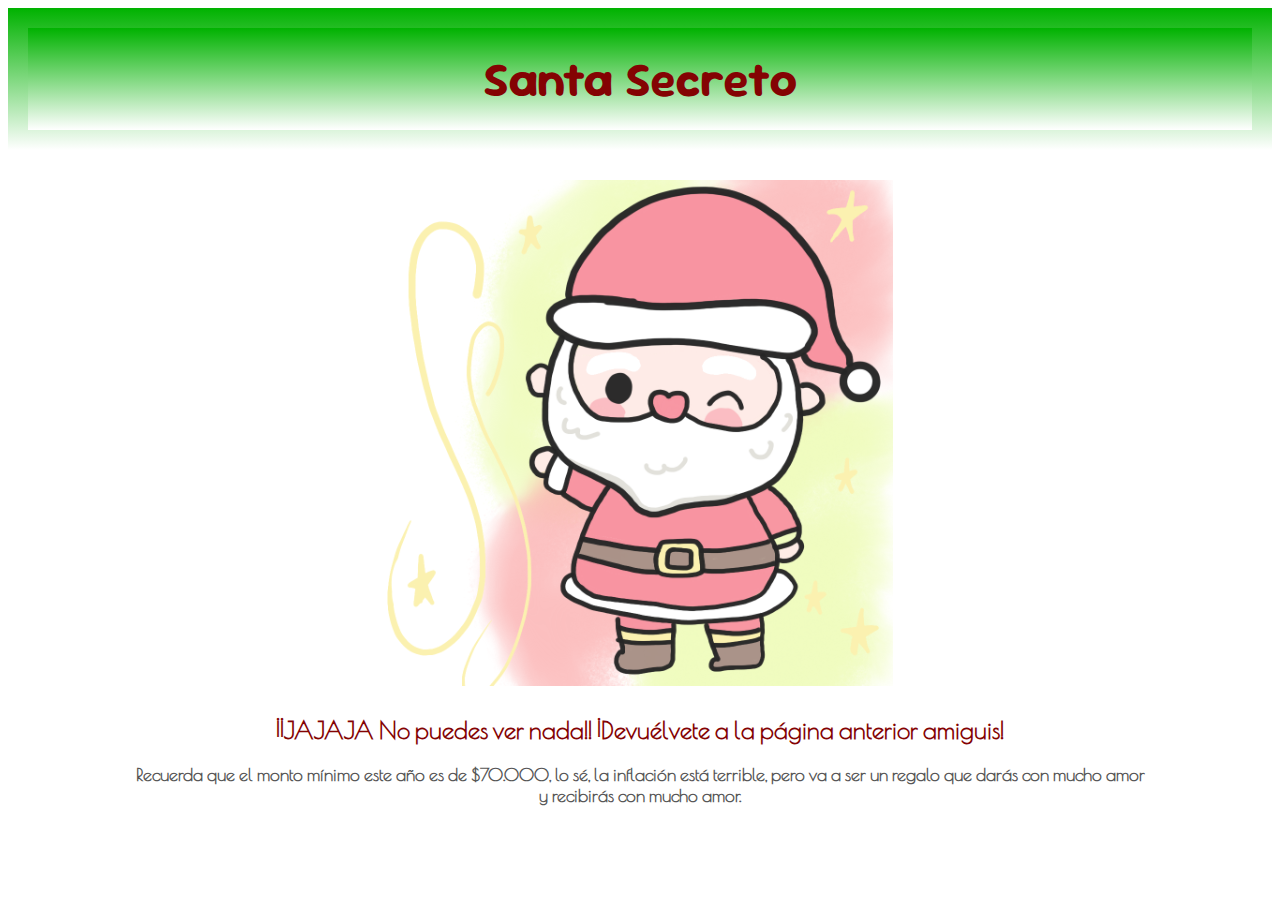
<file: index.html>
<!DOCTYPE html>
<html lang="es">
<head>
  <meta charset="UTF-8">
  <meta name="viewport" content="width=device-width, initial-scale=1.0">
  <title>Ana&GT4R5</title>
  <link rel="preconnect" href="https://fonts.googleapis.com">
  <link rel="preconnect" href="https://fonts.gstatic.com" crossorigin>
  <link href="https://fonts.googleapis.com/css2?family=Chilanka&family=DynaPuff:wght@400..700&family=Poiret+One&family=Sour+Gummy:ital,wght@0,100..900;1,100..900&display=swap" rel="stylesheet">
  <link rel="stylesheet" href="styles.css">
</head>
<body>
  <!-- Encabezado con fondo verde degradé -->
  <header>
    <h1>Santa Secreto</h1>
  </header>
  
  <!-- Fila con imagen de SS.png y botón -->
  <section class="contenido">
    <!-- Imagen centrada de SS.png -->
    <img id="imagen" src="./img/SS.png" alt="Imagen Santa Secreto" class="imagen-ss">

    <!-- Broma -->
    <p id="broma">
        ¡¡JAJAJA No puedes ver nada!! ¡Devuélvete a la página anterior amiguis!
    </p>
    <!-- Párrafo con instrucciones -->
    <p id="instrucciones">
      Recuerda que el monto mínimo este año es de $70.000, lo sé, la inflación está terrible, pero va a ser un regalo que darás con mucho amor y recibirás con mucho amor. 
    </p>

    

  <!-- Carga la librería de Google API -->
  <script src="https://apis.google.com/js/api.js"></script>
  <script src="https://apis.google.com/js/platform.js"></script>

  <!-- Tu script de JavaScript -->
  <script src="script.js"></script>

  <!-- Llamar la función para inicializar Google API cuando la página cargue -->
  <script>
    window.onload = initGoogleAPI;
  </script>
</body>
</html>
</file>
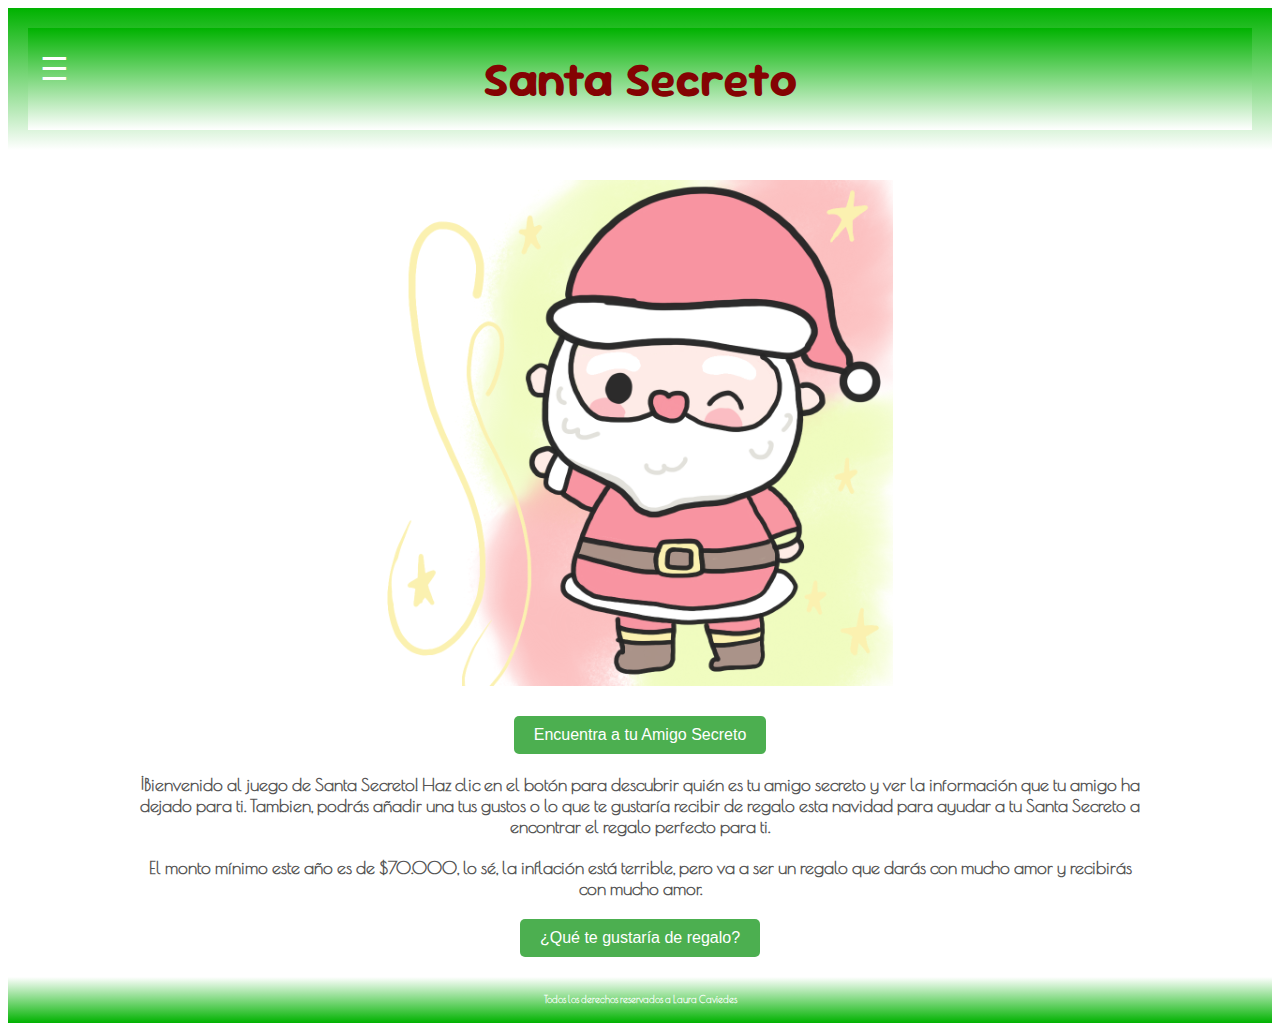
<file: pages/AlbaLu-TH6Y4.html>
<!DOCTYPE html>
<html lang="es">
<head>
  <meta charset="UTF-8">
  <meta name="viewport" content="width=device-width, initial-scale=1.0">
  <title>AlbaLu-TH6Y4</title>
  <link rel="preconnect" href="https://fonts.googleapis.com">
  <link rel="preconnect" href="https://fonts.gstatic.com" crossorigin>
  <link href="https://fonts.googleapis.com/css2?family=Chilanka&family=DynaPuff:wght@400..700&family=Poiret+One&family=Sour+Gummy:ital,wght@0,100..900;1,100..900&display=swap" rel="stylesheet">
  <link rel="stylesheet" href="../styles.css">
</head>
<body>
  <!-- Encabezado con fondo verde degradé -->
  <header>
    <!-- Botón de menú en la izquierda -->
    <button id="menuBtn" class="menu-btn" onclick="toggleMenu()">☰</button>
    <!-- Título -->
    <h1>Santa Secreto</h1>
  </header>
  <div id="menu" class="menu">
    <ul>
      <li><a href="AlbaLu-TH6Y4.html" onclick="redirigir('AlbaLu')">AlbaLu</a></li>
      <li><a href="../index.html" onclick="redirigir('Carmenza')">Carmenza</a></li>
      <li><a href="../index.html" onclick="redirigir('Elizabet')">Elizabet</a></li>
      <li><a href="../index.html" onclick="redirigir('GloGlo')">GloGlo</a></li>
      <li><a href="../index.html" onclick="redirigir('Hugo')">Hugo</a></li>
      <li><a href="../index.html" onclick="redirigir('Javier')">Javier</a></li>
      <li><a href="../index.html" onclick="redirigir('JuanDi')">JuanDi</a></li>
      <li><a href="../index.html" onclick="redirigir('Laura')">Laura</a></li>
      <li><a href="../index.html" onclick="redirigir('Oscar')">Oscar</a></li>
      <li><a href="../index.html" onclick="redirigir('Paula')">Paula</a></li>
    </ul>
  </div>
  <!-- Fila con imagen de SS.png y botón -->
  <section class="contenido">
    <!-- Contenedor de la imagen y la información -->
    <div class="informacion-container">
      <!-- Imagen centrada de SS.png -->
      <img id="imagen" src="../img/SS.png" alt="Imagen Santa Secreto" class="imagen-ss">

      <!-- Contenedor de la información -->
      <div id="informacionAmigo" class="informacion">
        <p id="nombreAmigo"></p>
        <p id="descripcionAmigo"></p>
      </div>
    </div>
  
    <!-- Botón de mostrar información -->
    <button id="mostrarInformacionBtn" onclick="mostrarInformacion()">Encuentra a tu Amigo Secreto</button>
  
    <!-- Párrafo con instrucciones -->
    <p id="instrucciones">
      ¡Bienvenido al juego de Santa Secreto! Haz clic en el botón para descubrir quién es tu amigo secreto y ver la información que tu amigo ha dejado para ti. Tambien, podrás añadir una tus gustos o lo que te gustaría recibir de regalo esta navidad para ayudar a tu Santa Secreto a encontrar el regalo perfecto para ti.  
    </p>
    <p id="instrucciones">
      El monto mínimo este año es de $70.000, lo sé, la inflación está terrible, pero va a ser un regalo que darás con mucho amor y recibirás con mucho amor.
    </p>
    <!-- Botón de mostrar descripción -->
    <button id="descripcionBtn" onclick="mostrarFormulario()">¿Qué te gustaría de regalo?</button>
  
    <!-- Formulario para la descripción -->
    <div id="formulario" class="formulario">
      <textarea id="descripcion" placeholder="Ayúdale a tu amigo secreto dándole pistas para que sepa qué regalarte."></textarea>
      <button id="enviarBtn">Enviar</button>
    </div>
  </section>
  
  <footer class="footer">
    <p class="footer__texto">
        Todos los derechos reservados a Laura Caviedes
    </p>
  </footer>

  <!-- Tu script de JavaScript -->
  <script src="../script.js"></script>

</body>
</html>
</file>
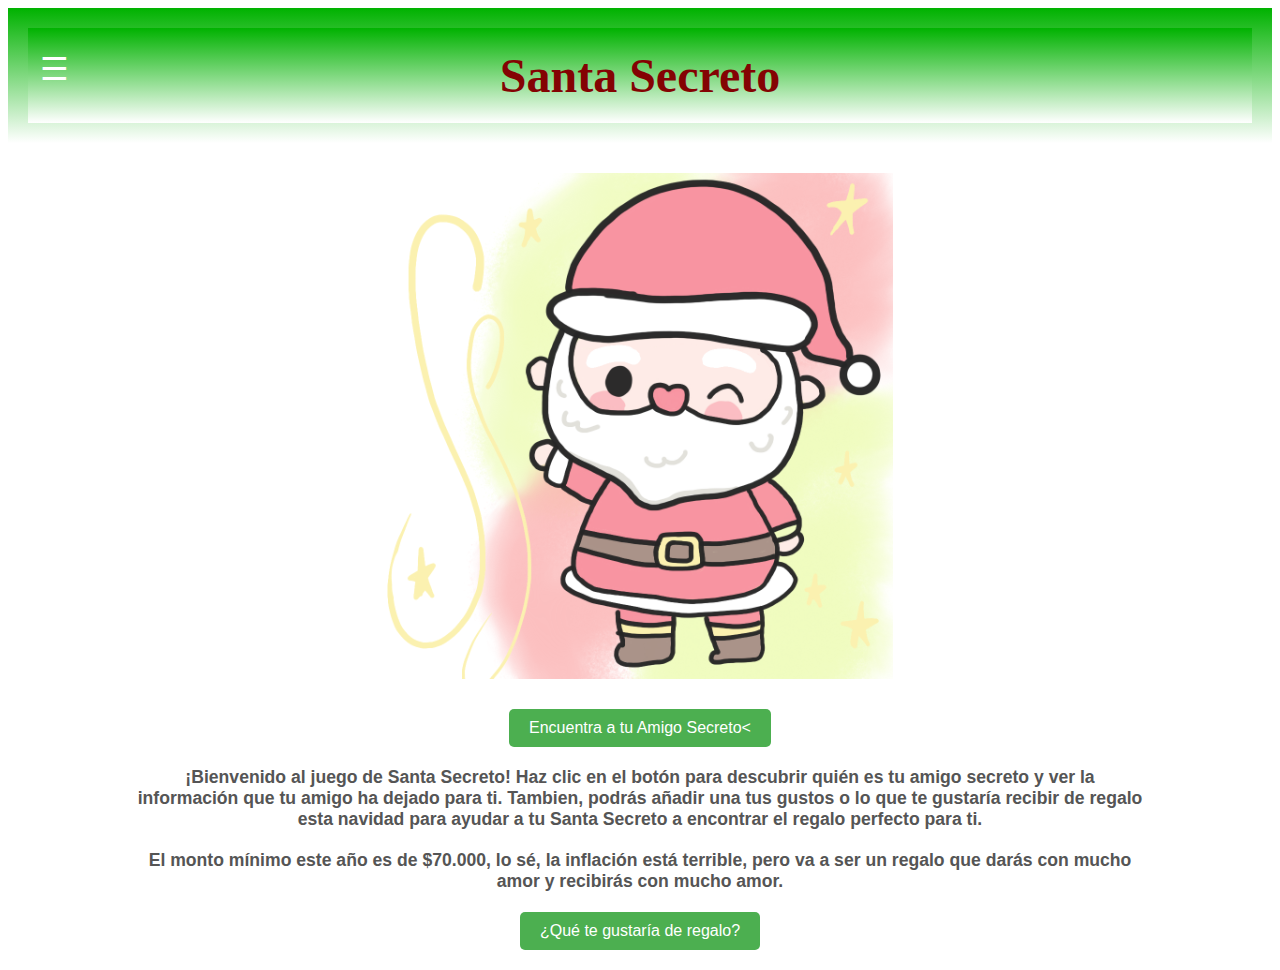
<file: pages/Carmenza&GT4R5.html>
<!DOCTYPE html>
<html lang="es">
<head>
  <meta charset="UTF-8">
  <meta name="viewport" content="width=device-width, initial-scale=1.0">
  <title>Carmenza-GT4R5</title>
  <link rel="stylesheet" href="../styles.css">
</head>
<body>
  <!-- Encabezado con fondo verde degradé -->
  <header>
    <!-- Botón de menú en la izquierda -->
    <button id="menuBtn" class="menu-btn" onclick="toggleMenu()">☰</button>
    <!-- Título -->
    <h1>Santa Secreto</h1>
  </header>
  <div id="menu" class="menu">
    <ul>
      <li><a href="../index.html" onclick="redirigir('AlbaLu')">AlbaLu</a></li>
      <li><a href="Carmenza-GT4R5.html" onclick="redirigir('Carmenza')">Carmenza</a></li>
      <li><a href="../index.html" onclick="redirigir('Elizabet')">Elizabet</a></li>
      <li><a href="../index.html" onclick="redirigir('GloGlo')">GloGlo</a></li>
      <li><a href="../index.html" onclick="redirigir('Hugo')">Hugo</a></li>
      <li><a href="../index.html" onclick="redirigir('Javier')">Javier</a></li>
      <li><a href="../index.html" onclick="redirigir('JuanDi')">JuanDi</a></li>
      <li><a href="../index.html" onclick="redirigir('Laura')">Laura</a></li>
      <li><a href="../index.html" onclick="redirigir('Oscar')">Oscar</a></li>
      <li><a href="../index.html" onclick="redirigir('Paula')">Paula</a></li>
    </ul>
  </div>
  <!-- Fila con imagen de SS.png y botón -->
  <section class="contenido">
    <!-- Contenedor de la imagen y la información -->
    <div class="informacion-container">
      <!-- Imagen centrada de SS.png -->
      <img id="imagen" src="../img/SS.png" alt="Imagen Santa Secreto" class="imagen-ss">

      <!-- Contenedor de la información -->
      <div id="informacionAmigo" class="informacion">
        <p id="nombreAmigo"></p>
        <p id="descripcionAmigo"></p>
      </div>
    </div>
  
    <!-- Botón de mostrar información -->
    <button id="mostrarInformacionBtn" onclick="mostrarInformacion()">Encuentra a tu Amigo Secreto<</button>
  
    <!-- Párrafo con instrucciones -->
    <p id="instrucciones">
      ¡Bienvenido al juego de Santa Secreto! Haz clic en el botón para descubrir quién es tu amigo secreto y ver la información que tu amigo ha dejado para ti. Tambien, podrás añadir una tus gustos o lo que te gustaría recibir de regalo esta navidad para ayudar a tu Santa Secreto a encontrar el regalo perfecto para ti.  
    </p>
    <p id="instrucciones">
      El monto mínimo este año es de $70.000, lo sé, la inflación está terrible, pero va a ser un regalo que darás con mucho amor y recibirás con mucho amor.
    </p>
    <!-- Botón de mostrar descripción -->
    <button id="descripcionBtn" onclick="mostrarFormulario()">¿Qué te gustaría de regalo?</button>
  
    <!-- Formulario para la descripción -->
    <div id="formulario" class="formulario">
      <textarea id="descripcion" placeholder="Ayúdale a tu amigo secreto dándole pistas para que sepa qué regalarte."></textarea>
      <button id="enviarBtn">Enviar</button>
    </div>
  </section>
  

  <!-- Tu script de JavaScript -->
  <script src="../script.js"></script>

</body>
</html>
</file>
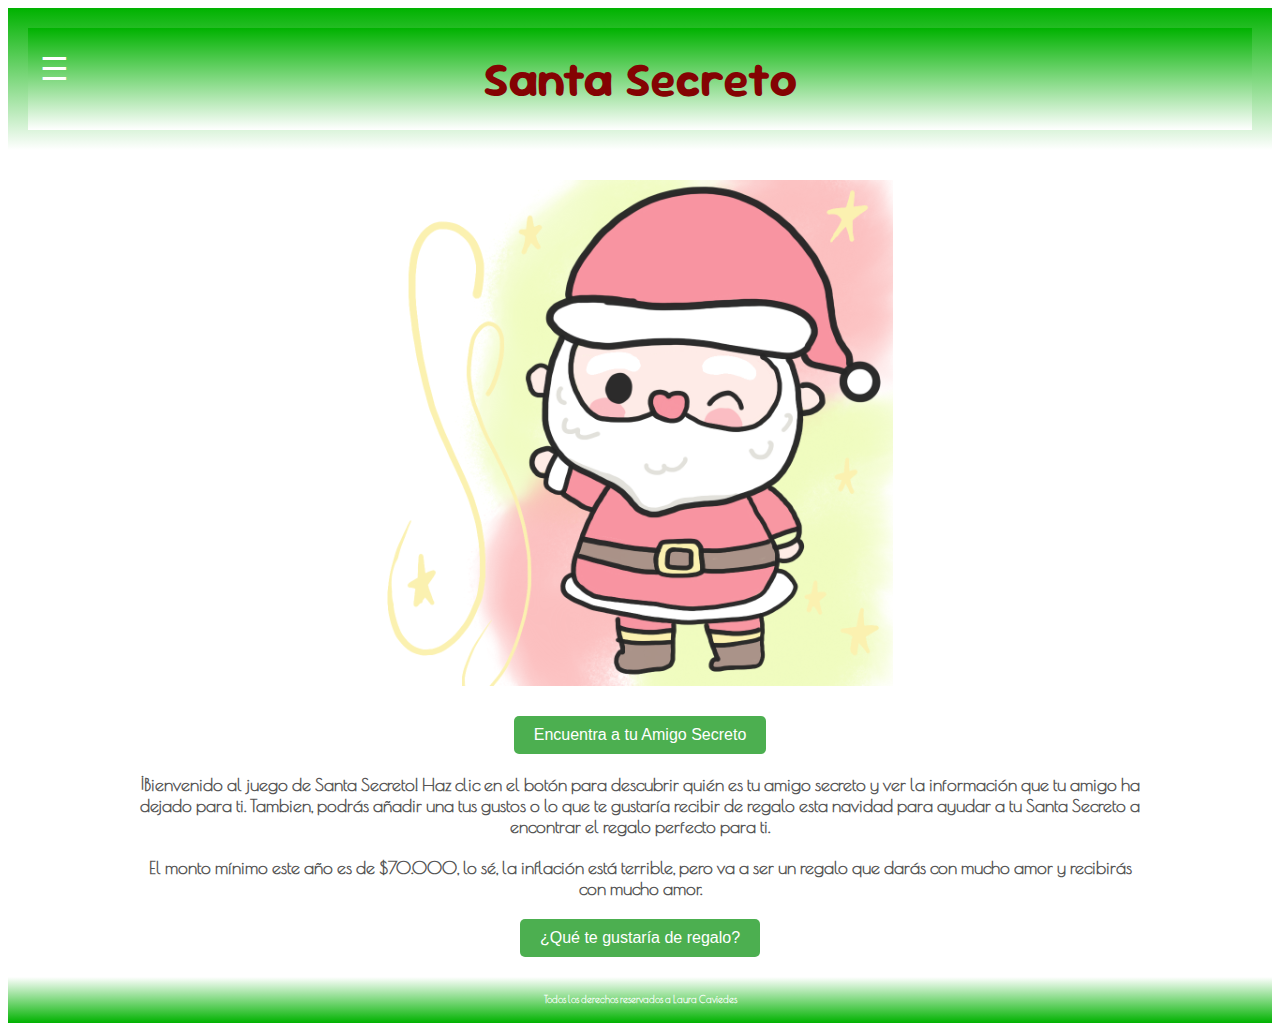
<file: pages/Carmenza-GT4R5.html>
<!DOCTYPE html>
<html lang="es">
<head>
  <meta charset="UTF-8">
  <meta name="viewport" content="width=device-width, initial-scale=1.0">
  <title>Carmenza-GT4R5</title>
  <link rel="preconnect" href="https://fonts.googleapis.com">
  <link rel="preconnect" href="https://fonts.gstatic.com" crossorigin>
  <link href="https://fonts.googleapis.com/css2?family=Chilanka&family=DynaPuff:wght@400..700&family=Poiret+One&family=Sour+Gummy:ital,wght@0,100..900;1,100..900&display=swap" rel="stylesheet">
  <link rel="stylesheet" href="../styles.css">
</head>
<body>
  <!-- Encabezado con fondo verde degradé -->
  <header>
    <!-- Botón de menú en la izquierda -->
    <button id="menuBtn" class="menu-btn" onclick="toggleMenu()">☰</button>
    <!-- Título -->
    <h1>Santa Secreto</h1>
  </header>
  <div id="menu" class="menu">
    <ul>
      <li><a href="../index.html" onclick="redirigir('AlbaLu')">AlbaLu</a></li>
      <li><a href="Carmenza-GT4R5.html" onclick="redirigir('Carmenza')">Carmenza</a></li>
      <li><a href="../index.html" onclick="redirigir('Elizabet')">Elizabet</a></li>
      <li><a href="../index.html" onclick="redirigir('GloGlo')">GloGlo</a></li>
      <li><a href="../index.html" onclick="redirigir('Hugo')">Hugo</a></li>
      <li><a href="../index.html" onclick="redirigir('Javier')">Javier</a></li>
      <li><a href="../index.html" onclick="redirigir('JuanDi')">JuanDi</a></li>
      <li><a href="../index.html" onclick="redirigir('Laura')">Laura</a></li>
      <li><a href="../index.html" onclick="redirigir('Oscar')">Oscar</a></li>
      <li><a href="../index.html" onclick="redirigir('Paula')">Paula</a></li>
    </ul>
  </div>
  <!-- Fila con imagen de SS.png y botón -->
  <section class="contenido">
    <!-- Contenedor de la imagen y la información -->
    <div class="informacion-container">
      <!-- Imagen centrada de SS.png -->
      <img id="imagen" src="../img/SS.png" alt="Imagen Santa Secreto" class="imagen-ss">

      <!-- Contenedor de la información -->
      <div id="informacionAmigo" class="informacion">
        <p id="nombreAmigo"></p>
        <p id="descripcionAmigo"></p>
      </div>
    </div>
  
    <!-- Botón de mostrar información -->
    <button id="mostrarInformacionBtn" onclick="mostrarInformacion()">Encuentra a tu Amigo Secreto</button>
  
    <!-- Párrafo con instrucciones -->
    <p id="instrucciones">
      ¡Bienvenido al juego de Santa Secreto! Haz clic en el botón para descubrir quién es tu amigo secreto y ver la información que tu amigo ha dejado para ti. Tambien, podrás añadir una tus gustos o lo que te gustaría recibir de regalo esta navidad para ayudar a tu Santa Secreto a encontrar el regalo perfecto para ti.  
    </p>
    <p id="instrucciones">
      El monto mínimo este año es de $70.000, lo sé, la inflación está terrible, pero va a ser un regalo que darás con mucho amor y recibirás con mucho amor.
    </p>
    <!-- Botón de mostrar descripción -->
    <button id="descripcionBtn" onclick="mostrarFormulario()">¿Qué te gustaría de regalo?</button>
  
    <!-- Formulario para la descripción -->
    <div id="formulario" class="formulario">
      <textarea id="descripcion" placeholder="Ayúdale a tu amigo secreto dándole pistas para que sepa qué regalarte."></textarea>
      <button id="enviarBtn">Enviar</button>
    </div>
  </section>  <footer class="footer">
    <p class="footer__texto">
        Todos los derechos reservados a Laura Caviedes
    </p>
  </footer>
  
  <!-- Tu script de JavaScript -->
  <script src="../script.js"></script>

</body>
</html>
</file>
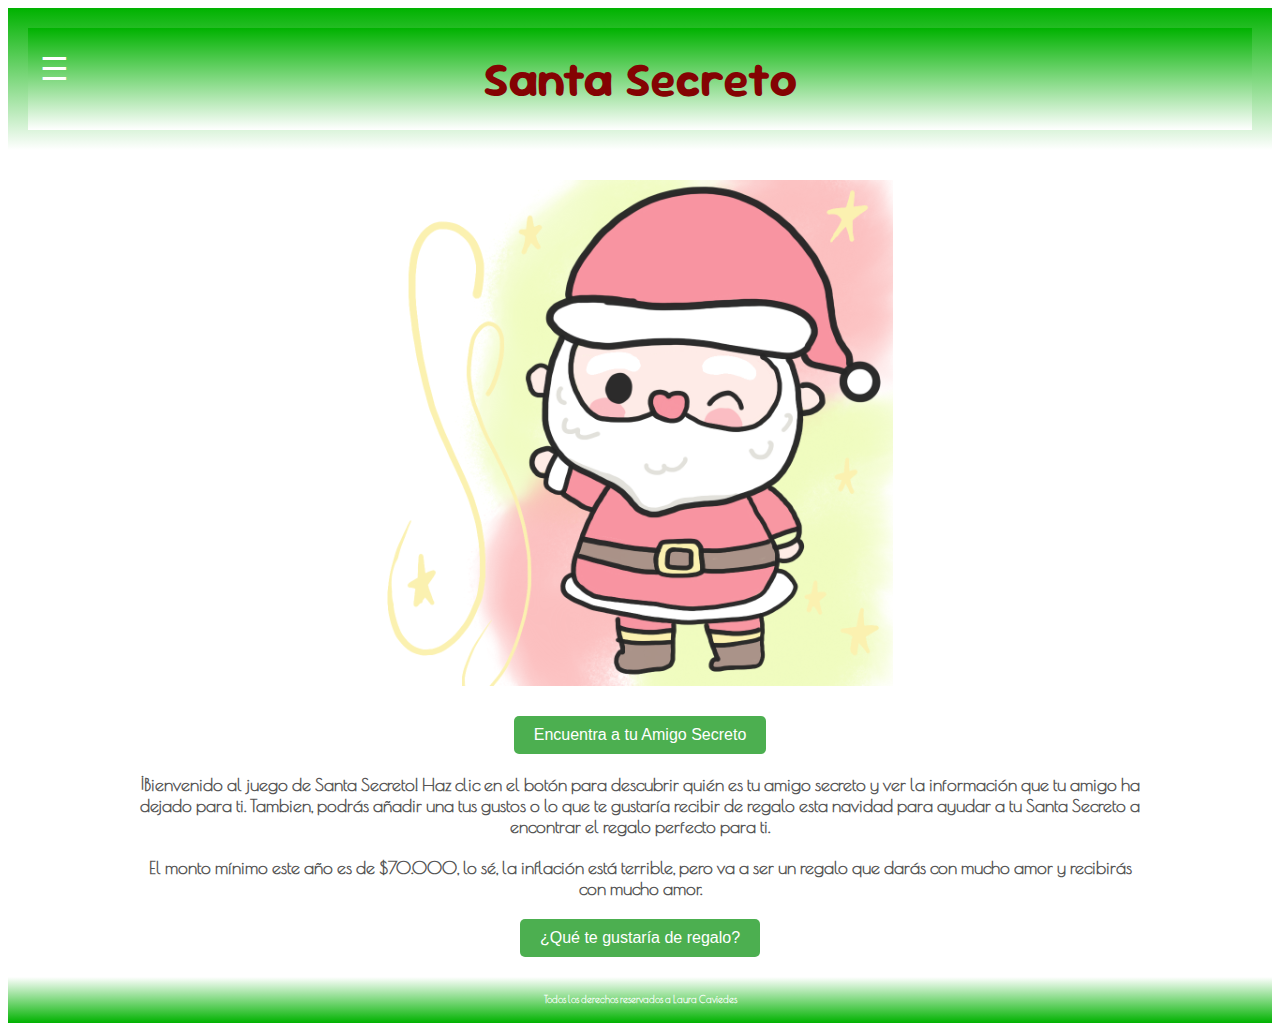
<file: pages/Elizabeth-Ll8iK6.html>
<!DOCTYPE html>
<html lang="es">
<head>
  <meta charset="UTF-8">
  <meta name="viewport" content="width=device-width, initial-scale=1.0">
  <title>Elizabeth-Ll8iK6</title>
  <link rel="preconnect" href="https://fonts.googleapis.com">
  <link rel="preconnect" href="https://fonts.gstatic.com" crossorigin>
  <link href="https://fonts.googleapis.com/css2?family=Chilanka&family=DynaPuff:wght@400..700&family=Poiret+One&family=Sour+Gummy:ital,wght@0,100..900;1,100..900&display=swap" rel="stylesheet">
  <link rel="stylesheet" href="../styles.css">
</head>
<body>
  <!-- Encabezado con fondo verde degradé -->
  <header>
    <!-- Botón de menú en la izquierda -->
    <button id="menuBtn" class="menu-btn" onclick="toggleMenu()">☰</button>
    <!-- Título -->
    <h1>Santa Secreto</h1>
  </header>
  <div id="menu" class="menu">
    <ul>
      <li><a href="../index.html" onclick="redirigir('AlbaLu')">AlbaLu</a></li>
      <li><a href="../index.html" onclick="redirigir('Carmenza')">Carmenza</a></li>
      <li><a href="Elizabeth-Ll8iK6.html" onclick="redirigir('Elizabet')">Elizabet</a></li>
      <li><a href="../index.html" onclick="redirigir('GloGlo')">GloGlo</a></li>
      <li><a href="../index.html" onclick="redirigir('Hugo')">Hugo</a></li>
      <li><a href="../index.html" onclick="redirigir('Javier')">Javier</a></li>
      <li><a href="../index.html" onclick="redirigir('JuanDi')">JuanDi</a></li>
      <li><a href="../index.html" onclick="redirigir('Laura')">Laura</a></li>
      <li><a href="../index.html" onclick="redirigir('Oscar')">Oscar</a></li>
      <li><a href="../index.html" onclick="redirigir('Paula')">Paula</a></li>
    </ul>
  </div>
  <!-- Fila con imagen de SS.png y botón -->
  <section class="contenido">
    <!-- Contenedor de la imagen y la información -->
    <div class="informacion-container">
      <!-- Imagen centrada de SS.png -->
      <img id="imagen" src="../img/SS.png" alt="Imagen Santa Secreto" class="imagen-ss">

      <!-- Contenedor de la información -->
      <div id="informacionAmigo" class="informacion">
        <p id="nombreAmigo"></p>
        <p id="descripcionAmigo"></p>
      </div>
    </div>
  
    <!-- Botón de mostrar información -->
    <button id="mostrarInformacionBtn" onclick="mostrarInformacion()">Encuentra a tu Amigo Secreto</button>
  
    <!-- Párrafo con instrucciones -->
    <p id="instrucciones">
      ¡Bienvenido al juego de Santa Secreto! Haz clic en el botón para descubrir quién es tu amigo secreto y ver la información que tu amigo ha dejado para ti. Tambien, podrás añadir una tus gustos o lo que te gustaría recibir de regalo esta navidad para ayudar a tu Santa Secreto a encontrar el regalo perfecto para ti.  
    </p>
    <p id="instrucciones">
      El monto mínimo este año es de $70.000, lo sé, la inflación está terrible, pero va a ser un regalo que darás con mucho amor y recibirás con mucho amor.
    </p>
    <!-- Botón de mostrar descripción -->
    <button id="descripcionBtn" onclick="mostrarFormulario()">¿Qué te gustaría de regalo?</button>
  
    <!-- Formulario para la descripción -->
    <div id="formulario" class="formulario">
      <textarea id="descripcion" placeholder="Ayúdale a tu amigo secreto dándole pistas para que sepa qué regalarte."></textarea>
      <button id="enviarBtn">Enviar</button>
    </div>
  </section>
  
  <footer class="footer">
    <p class="footer__texto">
        Todos los derechos reservados a Laura Caviedes
    </p>
  </footer>

  <!-- Tu script de JavaScript -->
  <script src="../script.js"></script>

</body>
</html>
</file>
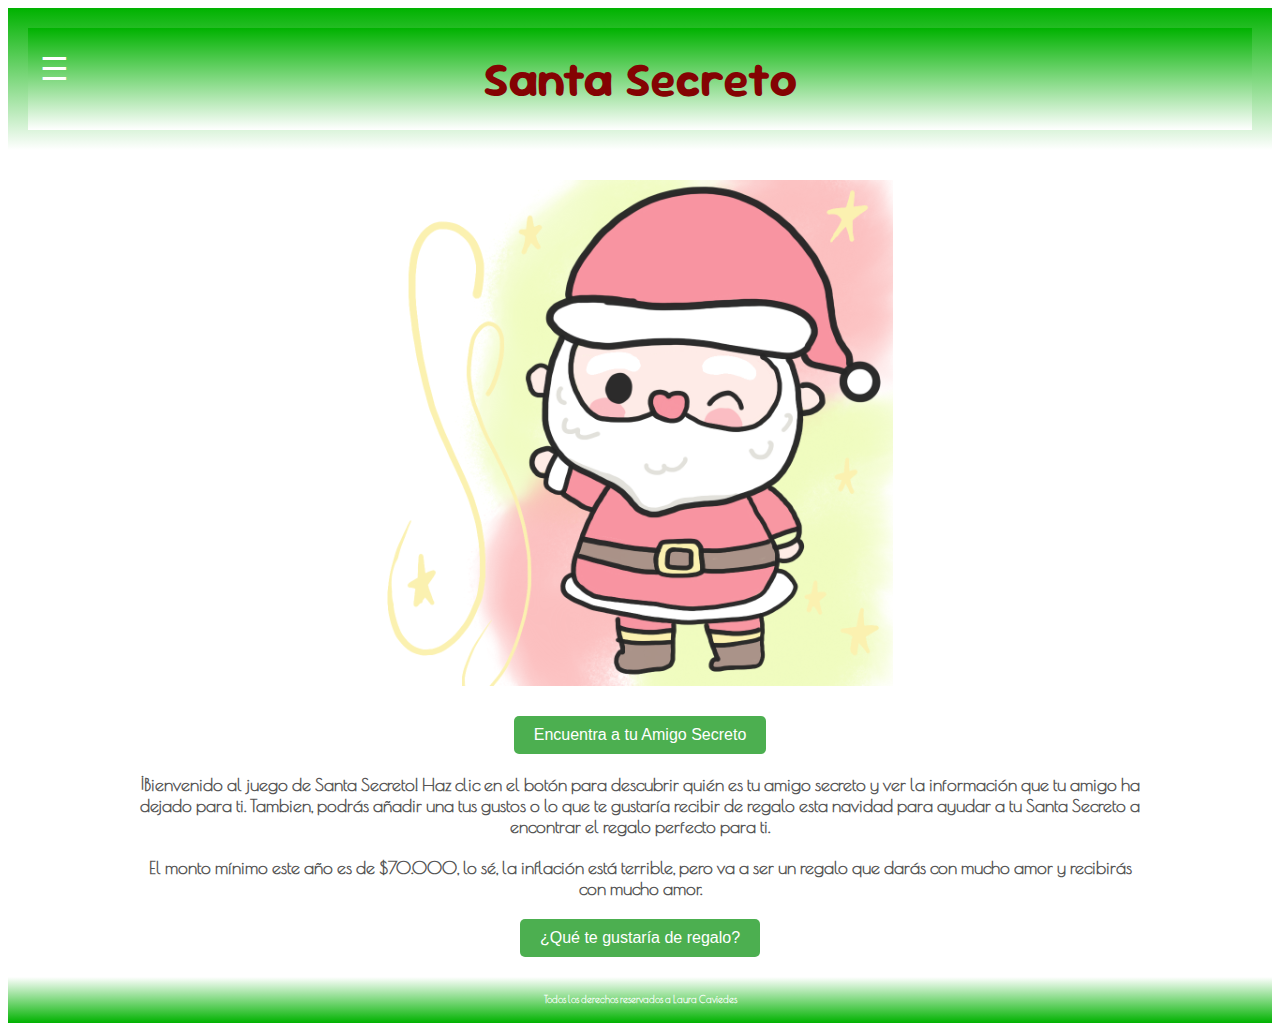
<file: pages/GloGlo-Gr4T55.html>
<!DOCTYPE html>
<html lang="es">
<head>
  <meta charset="UTF-8">
  <meta name="viewport" content="width=device-width, initial-scale=1.0">
  <title>GloGlo-Gr4T55</title>
  <link rel="preconnect" href="https://fonts.googleapis.com">
  <link rel="preconnect" href="https://fonts.gstatic.com" crossorigin>
  <link href="https://fonts.googleapis.com/css2?family=Chilanka&family=DynaPuff:wght@400..700&family=Poiret+One&family=Sour+Gummy:ital,wght@0,100..900;1,100..900&display=swap" rel="stylesheet">
  <link rel="stylesheet" href="../styles.css">
</head>
<body>
  <!-- Encabezado con fondo verde degradé -->
  <header>
    <!-- Botón de menú en la izquierda -->
    <button id="menuBtn" class="menu-btn" onclick="toggleMenu()">☰</button>
    <!-- Título -->
    <h1>Santa Secreto</h1>
  </header>
  <div id="menu" class="menu">
    <ul>
      <li><a href="../index.html" onclick="redirigir('AlbaLu')">AlbaLu</a></li>
      <li><a href="../index.html" onclick="redirigir('Carmenza')">Carmenza</a></li>
      <li><a href="../index.html" onclick="redirigir('Elizabet')">Elizabet</a></li>
      <li><a href="GloGlo-Gr4T55.html" onclick="redirigir('GloGlo')">GloGlo</a></li>
      <li><a href="../index.html" onclick="redirigir('Hugo')">Hugo</a></li>
      <li><a href="../index.html" onclick="redirigir('Javier')">Javier</a></li>
      <li><a href="../index.html" onclick="redirigir('JuanDi')">JuanDi</a></li>
      <li><a href="../index.html" onclick="redirigir('Laura')">Laura</a></li>
      <li><a href="../index.html" onclick="redirigir('Oscar')">Oscar</a></li>
      <li><a href="../index.html" onclick="redirigir('Paula')">Paula</a></li>
    </ul>
  </div>
  <!-- Fila con imagen de SS.png y botón -->
  <section class="contenido">
    <!-- Contenedor de la imagen y la información -->
    <div class="informacion-container">
      <!-- Imagen centrada de SS.png -->
      <img id="imagen" src="../img/SS.png" alt="Imagen Santa Secreto" class="imagen-ss">

      <!-- Contenedor de la información -->
      <div id="informacionAmigo" class="informacion">
        <p id="nombreAmigo"></p>
        <p id="descripcionAmigo"></p>
      </div>
    </div>
  
    <!-- Botón de mostrar información -->
    <button id="mostrarInformacionBtn" onclick="mostrarInformacion()">Encuentra a tu Amigo Secreto</button>
  
    <!-- Párrafo con instrucciones -->
    <p id="instrucciones">
      ¡Bienvenido al juego de Santa Secreto! Haz clic en el botón para descubrir quién es tu amigo secreto y ver la información que tu amigo ha dejado para ti. Tambien, podrás añadir una tus gustos o lo que te gustaría recibir de regalo esta navidad para ayudar a tu Santa Secreto a encontrar el regalo perfecto para ti.  
    </p>
    <p id="instrucciones">
      El monto mínimo este año es de $70.000, lo sé, la inflación está terrible, pero va a ser un regalo que darás con mucho amor y recibirás con mucho amor.
    </p>
    <!-- Botón de mostrar descripción -->
    <button id="descripcionBtn" onclick="mostrarFormulario()">¿Qué te gustaría de regalo?</button>
  
    <!-- Formulario para la descripción -->
    <div id="formulario" class="formulario">
      <textarea id="descripcion" placeholder="Ayúdale a tu amigo secreto dándole pistas para que sepa qué regalarte."></textarea>
      <button id="enviarBtn">Enviar</button>
    </div>
  </section>
  
  <footer class="footer">
    <p class="footer__texto">
        Todos los derechos reservados a Laura Caviedes
    </p>
  </footer>

  <!-- Tu script de JavaScript -->
  <script src="../script.js"></script>

</body>
</html>
</file>
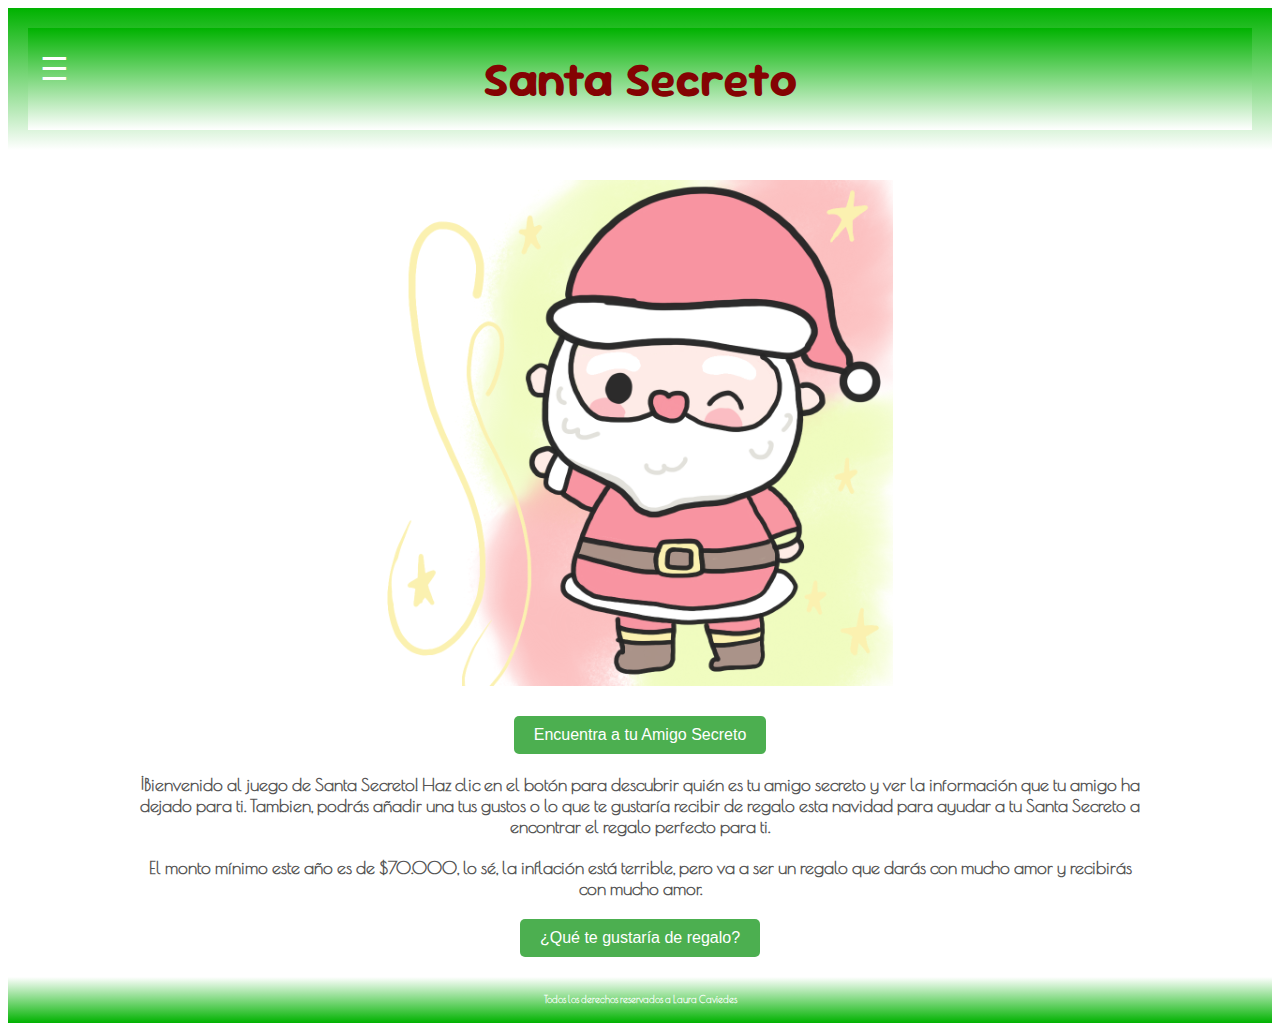
<file: pages/Hugo-BNj76.html>
<!DOCTYPE html>
<html lang="es">
<head>
  <meta charset="UTF-8">
  <meta name="viewport" content="width=device-width, initial-scale=1.0">
  <title>Hugo-BNj76</title>
  <link rel="preconnect" href="https://fonts.googleapis.com">
  <link rel="preconnect" href="https://fonts.gstatic.com" crossorigin>
  <link href="https://fonts.googleapis.com/css2?family=Chilanka&family=DynaPuff:wght@400..700&family=Poiret+One&family=Sour+Gummy:ital,wght@0,100..900;1,100..900&display=swap" rel="stylesheet">
  <link rel="stylesheet" href="../styles.css">
</head>
<body>
  <!-- Encabezado con fondo verde degradé -->
  <header>
    <!-- Botón de menú en la izquierda -->
    <button id="menuBtn" class="menu-btn" onclick="toggleMenu()">☰</button>
    <!-- Título -->
    <h1>Santa Secreto</h1>
  </header>
  <div id="menu" class="menu">
    <ul>
      <li><a href="../index.html" onclick="redirigir('AlbaLu')">AlbaLu</a></li>
      <li><a href="../index.html" onclick="redirigir('Carmenza')">Carmenza</a></li>
      <li><a href="../index.html" onclick="redirigir('Elizabet')">Elizabet</a></li>
      <li><a href="../index.html" onclick="redirigir('GloGlo')">GloGlo</a></li>
      <li><a href="Hugo-BNj76.html" onclick="redirigir('Hugo')">Hugo</a></li>
      <li><a href="../index.html" onclick="redirigir('Javier')">Javier</a></li>
      <li><a href="../index.html" onclick="redirigir('JuanDi')">JuanDi</a></li>
      <li><a href="../index.html" onclick="redirigir('Laura')">Laura</a></li>
      <li><a href="../index.html" onclick="redirigir('Oscar')">Oscar</a></li>
      <li><a href="../index.html" onclick="redirigir('Paula')">Paula</a></li>
    </ul>
  </div>
  <!-- Fila con imagen de SS.png y botón -->
  <section class="contenido">
    <!-- Contenedor de la imagen y la información -->
    <div class="informacion-container">
      <!-- Imagen centrada de SS.png -->
      <img id="imagen" src="../img/SS.png" alt="Imagen Santa Secreto" class="imagen-ss">

      <!-- Contenedor de la información -->
      <div id="informacionAmigo" class="informacion">
        <p id="nombreAmigo"></p>
        <p id="descripcionAmigo"></p>
      </div>
    </div>
  
    <!-- Botón de mostrar información -->
    <button id="mostrarInformacionBtn" onclick="mostrarInformacion()">Encuentra a tu Amigo Secreto</button>
  
    <!-- Párrafo con instrucciones -->
    <p id="instrucciones">
      ¡Bienvenido al juego de Santa Secreto! Haz clic en el botón para descubrir quién es tu amigo secreto y ver la información que tu amigo ha dejado para ti. Tambien, podrás añadir una tus gustos o lo que te gustaría recibir de regalo esta navidad para ayudar a tu Santa Secreto a encontrar el regalo perfecto para ti.  
    </p>
    <p id="instrucciones">
      El monto mínimo este año es de $70.000, lo sé, la inflación está terrible, pero va a ser un regalo que darás con mucho amor y recibirás con mucho amor.
    </p>
    <!-- Botón de mostrar descripción -->
    <button id="descripcionBtn" onclick="mostrarFormulario()">¿Qué te gustaría de regalo?</button>
  
    <!-- Formulario para la descripción -->
    <div id="formulario" class="formulario">
      <textarea id="descripcion" placeholder="Ayúdale a tu amigo secreto dándole pistas para que sepa qué regalarte."></textarea>
      <button id="enviarBtn">Enviar</button>
    </div>
  </section>
  
  <footer class="footer">
    <p class="footer__texto">
        Todos los derechos reservados a Laura Caviedes
    </p>
  </footer>

  <!-- Tu script de JavaScript -->
  <script src="../script.js"></script>

</body>
</html>
</file>
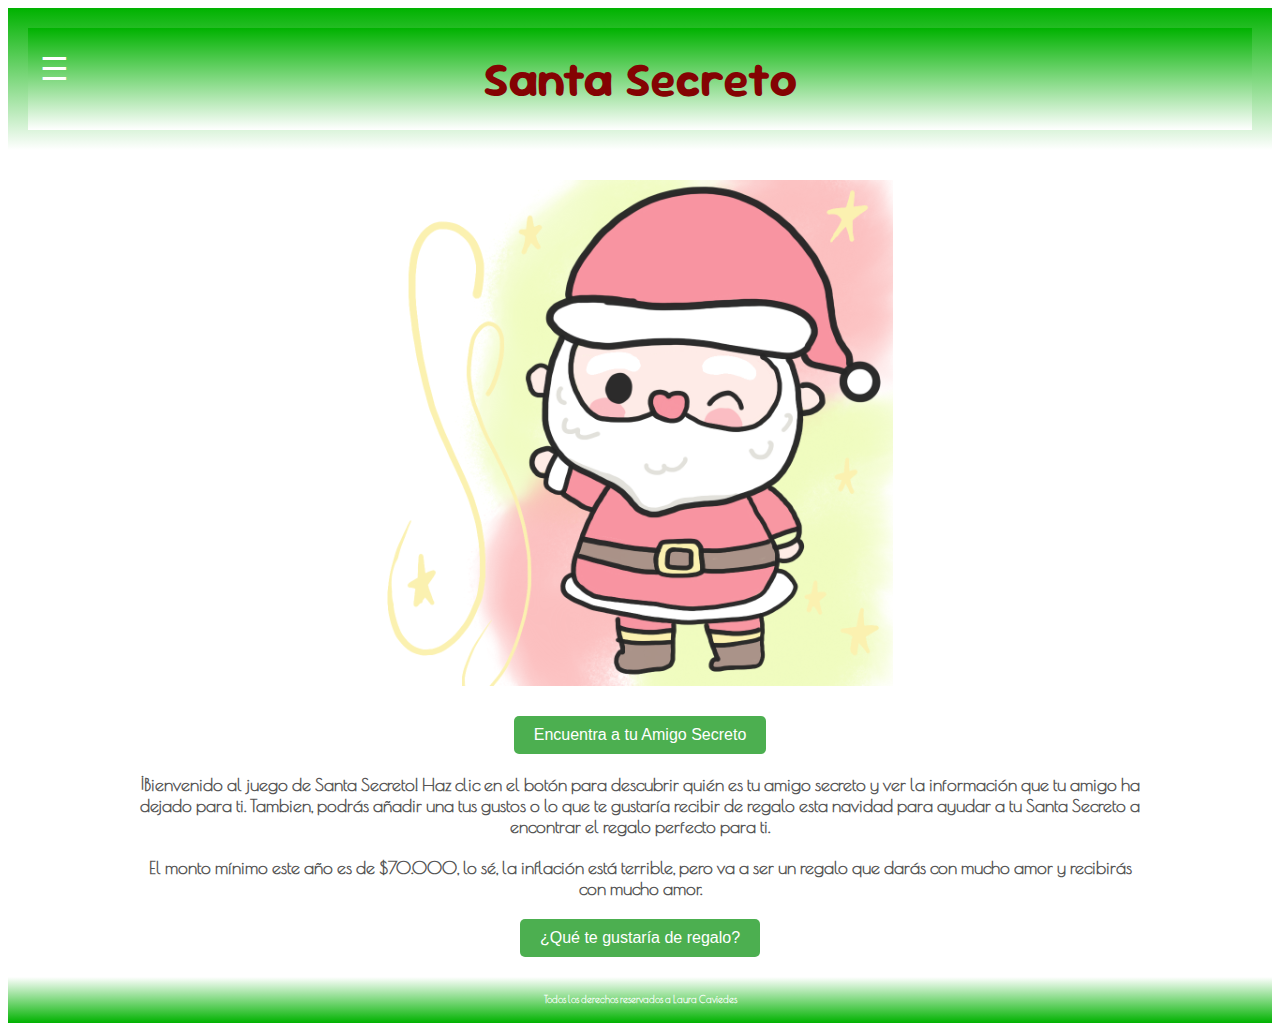
<file: pages/Janito-1111.html>
<!DOCTYPE html>
<html lang="es">
<head>
  <meta charset="UTF-8">
  <meta name="viewport" content="width=device-width, initial-scale=1.0">
  <title>Juanito-1111</title>
  <link rel="preconnect" href="https://fonts.googleapis.com">
  <link rel="preconnect" href="https://fonts.gstatic.com" crossorigin>
  <link href="https://fonts.googleapis.com/css2?family=Chilanka&family=DynaPuff:wght@400..700&family=Poiret+One&family=Sour+Gummy:ital,wght@0,100..900;1,100..900&display=swap" rel="stylesheet">
  <link rel="stylesheet" href="../styles.css">
</head>
<body>
  <!-- Encabezado con fondo verde degradé -->
  <header>
    <!-- Botón de menú en la izquierda -->
    <button id="menuBtn" class="menu-btn" onclick="toggleMenu()">☰</button>
    <!-- Título -->
    <h1>Santa Secreto</h1>
  </header>
  <div id="menu" class="menu">
    <ul>
      <li><a href="../index.html" onclick="redirigir('AlbaLu')">AlbaLu</a></li>
      <li><a href="../index.html" onclick="redirigir('Carmenza')">Carmenza</a></li>
      <li><a href="../index.html" onclick="redirigir('Elizabet')">Elizabet</a></li>
      <li><a href="../index.html" onclick="redirigir('GloGlo')">GloGlo</a></li>
      <li><a href="../index.html" onclick="redirigir('Hugo')">Hugo</a></li>
      <li><a href="Juanito-1111.html" onclick="redirigir('Juanito')">Juanito</a></li>
      <li><a href="../index.html" onclick="redirigir('Javier')">Javier</a></li>
      <li><a href="../index.html" onclick="redirigir('JuanDi')">JuanDi</a></li>
      <li><a href="../index.html" onclick="redirigir('Laura')">Laura</a></li>
      <li><a href="../index.html" onclick="redirigir('Oscar')">Oscar</a></li>
      <li><a href="../index.html" onclick="redirigir('Paula')">Paula</a></li>
    </ul>
  </div>
  <!-- Fila con imagen de SS.png y botón -->
  <section class="contenido">
    <!-- Contenedor de la imagen y la información -->
    <div class="informacion-container">
      <!-- Imagen centrada de SS.png -->
      <img id="imagen" src="../img/SS.png" alt="Imagen Santa Secreto" class="imagen-ss">

      <!-- Contenedor de la información -->
      <div id="informacionAmigo" class="informacion">
        <p id="nombreAmigo"></p>
        <p id="descripcionAmigo"></p>
      </div>
    </div>
  
    <!-- Botón de mostrar información -->
    <button id="mostrarInformacionBtn" onclick="mostrarInformacion()">Encuentra a tu Amigo Secreto</button>
  
    <!-- Párrafo con instrucciones -->
    <p id="instrucciones">
      ¡Bienvenido al juego de Santa Secreto! Haz clic en el botón para descubrir quién es tu amigo secreto y ver la información que tu amigo ha dejado para ti. Tambien, podrás añadir una tus gustos o lo que te gustaría recibir de regalo esta navidad para ayudar a tu Santa Secreto a encontrar el regalo perfecto para ti.  
    </p>
    <p id="instrucciones">
      El monto mínimo este año es de $70.000, lo sé, la inflación está terrible, pero va a ser un regalo que darás con mucho amor y recibirás con mucho amor.
    </p>
    <!-- Botón de mostrar descripción -->
    <button id="descripcionBtn" onclick="mostrarFormulario()">¿Qué te gustaría de regalo?</button>
  
    <!-- Formulario para la descripción -->
    <div id="formulario" class="formulario">
      <textarea id="descripcion" placeholder="Ayúdale a tu amigo secreto dándole pistas para que sepa qué regalarte."></textarea>
      <button id="enviarBtn">Enviar</button>
    </div>
  </section>
  
  <footer class="footer">
    <p class="footer__texto">
        Todos los derechos reservados a Laura Caviedes
    </p>
  </footer>

  <!-- Tu script de JavaScript -->
  <script src="../script.js"></script>

</body>
</html>
</file>
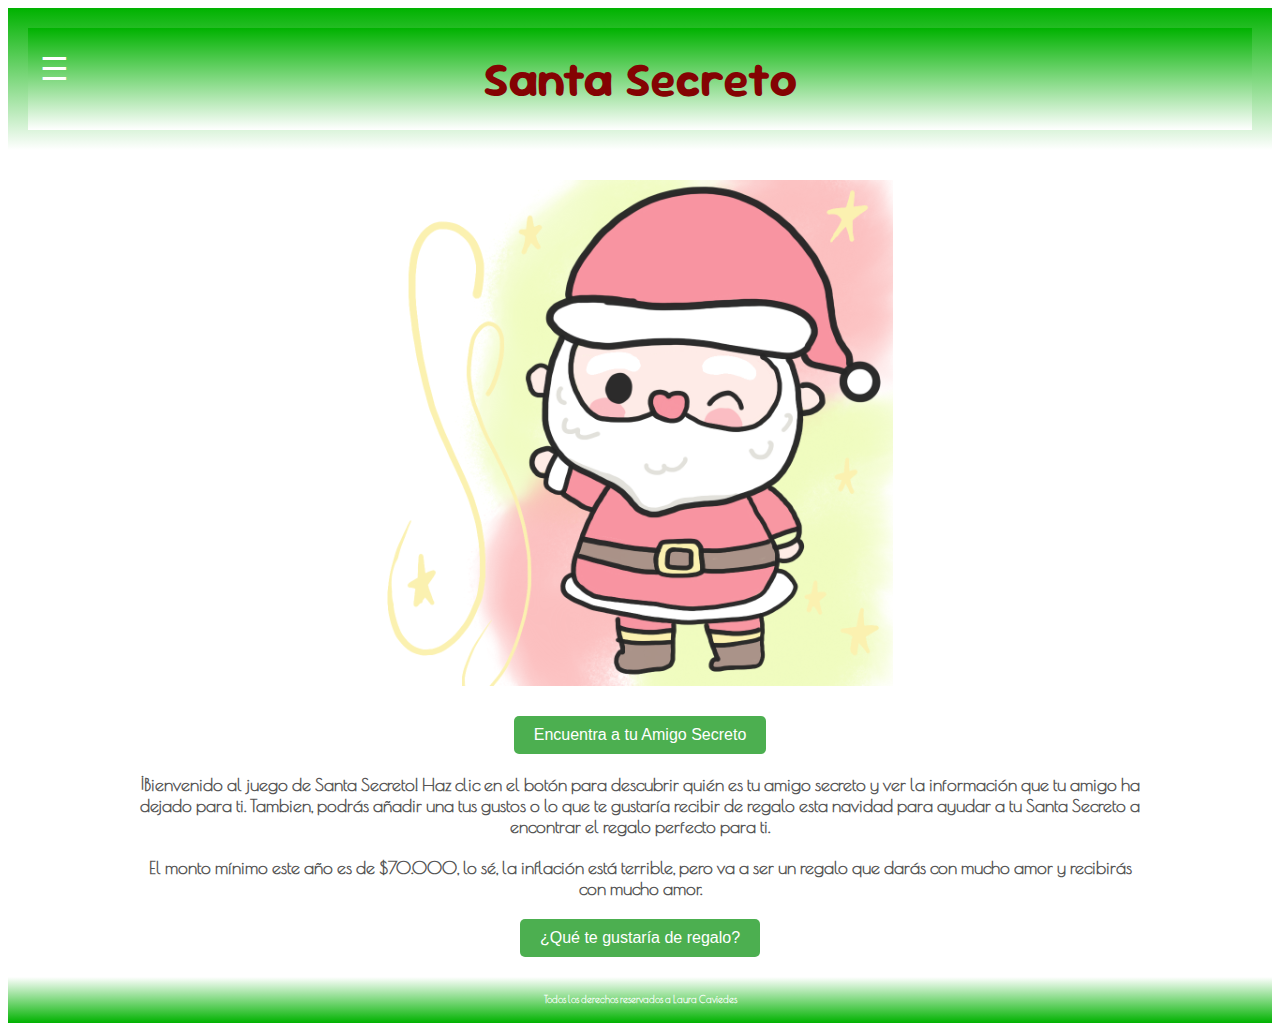
<file: pages/Javier-NMi92.html>
<!DOCTYPE html>
<html lang="es">
<head>
  <meta charset="UTF-8">
  <meta name="viewport" content="width=device-width, initial-scale=1.0">
  <title>Javier-NMi92</title>
  <link rel="preconnect" href="https://fonts.googleapis.com">
  <link rel="preconnect" href="https://fonts.gstatic.com" crossorigin>
  <link href="https://fonts.googleapis.com/css2?family=Chilanka&family=DynaPuff:wght@400..700&family=Poiret+One&family=Sour+Gummy:ital,wght@0,100..900;1,100..900&display=swap" rel="stylesheet">
  <link rel="stylesheet" href="../styles.css">
</head>
<body>
  <!-- Encabezado con fondo verde degradé -->
  <header>
    <!-- Botón de menú en la izquierda -->
    <button id="menuBtn" class="menu-btn" onclick="toggleMenu()">☰</button>
    <!-- Título -->
    <h1>Santa Secreto</h1>
  </header>
  <div id="menu" class="menu">
    <ul>
      <li><a href="../index.html" onclick="redirigir('AlbaLu')">AlbaLu</a></li>
      <li><a href="../index.html" onclick="redirigir('Carmenza')">Carmenza</a></li>
      <li><a href="../index.html" onclick="redirigir('Elizabet')">Elizabet</a></li>
      <li><a href="../index.html" onclick="redirigir('GloGlo')">GloGlo</a></li>
      <li><a href="../index.html" onclick="redirigir('Hugo')">Hugo</a></li>
      <li><a href="Javier-NMi92.html" onclick="redirigir('Javier')">Javier</a></li>
      <li><a href="../index.html" onclick="redirigir('JuanDi')">JuanDi</a></li>
      <li><a href="../index.html" onclick="redirigir('Laura')">Laura</a></li>
      <li><a href="../index.html" onclick="redirigir('Oscar')">Oscar</a></li>
      <li><a href="../index.html" onclick="redirigir('Paula')">Paula</a></li>
    </ul>
  </div>
  <!-- Fila con imagen de SS.png y botón -->
  <section class="contenido">
    <!-- Contenedor de la imagen y la información -->
    <div class="informacion-container">
      <!-- Imagen centrada de SS.png -->
      <img id="imagen" src="../img/SS.png" alt="Imagen Santa Secreto" class="imagen-ss">

      <!-- Contenedor de la información -->
      <div id="informacionAmigo" class="informacion">
        <p id="nombreAmigo"></p>
        <p id="descripcionAmigo"></p>
      </div>
    </div>
  
    <!-- Botón de mostrar información -->
    <button id="mostrarInformacionBtn" onclick="mostrarInformacion()">Encuentra a tu Amigo Secreto</button>
  
    <!-- Párrafo con instrucciones -->
    <p id="instrucciones">
      ¡Bienvenido al juego de Santa Secreto! Haz clic en el botón para descubrir quién es tu amigo secreto y ver la información que tu amigo ha dejado para ti. Tambien, podrás añadir una tus gustos o lo que te gustaría recibir de regalo esta navidad para ayudar a tu Santa Secreto a encontrar el regalo perfecto para ti.  
    </p>
    <p id="instrucciones">
      El monto mínimo este año es de $70.000, lo sé, la inflación está terrible, pero va a ser un regalo que darás con mucho amor y recibirás con mucho amor.
    </p>
    <!-- Botón de mostrar descripción -->
    <button id="descripcionBtn" onclick="mostrarFormulario()">¿Qué te gustaría de regalo?</button>
  
    <!-- Formulario para la descripción -->
    <div id="formulario" class="formulario">
      <textarea id="descripcion" placeholder="Ayúdale a tu amigo secreto dándole pistas para que sepa qué regalarte."></textarea>
      <button id="enviarBtn">Enviar</button>
    </div>
  </section>
  
  <footer class="footer">
    <p class="footer__texto">
        Todos los derechos reservados a Laura Caviedes
    </p>
  </footer>

  <!-- Tu script de JavaScript -->
  <script src="../script.js"></script>

</body>
</html>
</file>
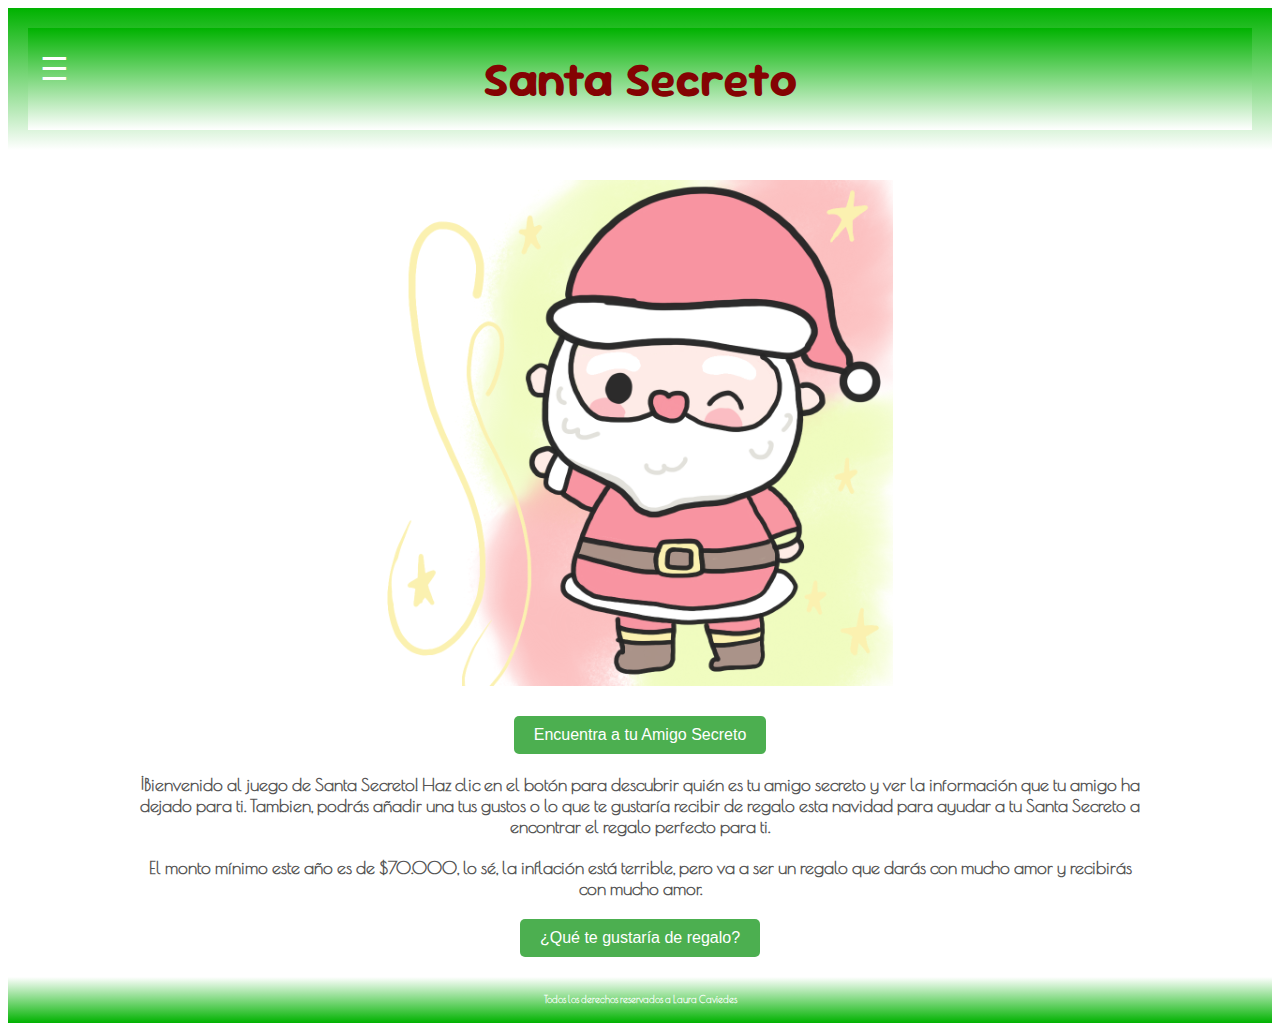
<file: pages/JuanDi-Grd34RR.html>
<!DOCTYPE html>
<html lang="es">
<head>
  <meta charset="UTF-8">
  <meta name="viewport" content="width=device-width, initial-scale=1.0">
  <title>JuanDi-Grd34RR</title>
  <link rel="preconnect" href="https://fonts.googleapis.com">
  <link rel="preconnect" href="https://fonts.gstatic.com" crossorigin>
  <link href="https://fonts.googleapis.com/css2?family=Chilanka&family=DynaPuff:wght@400..700&family=Poiret+One&family=Sour+Gummy:ital,wght@0,100..900;1,100..900&display=swap" rel="stylesheet">
  <link rel="stylesheet" href="../styles.css">
</head>
<body>
  <!-- Encabezado con fondo verde degradé -->
  <header>
    <!-- Botón de menú en la izquierda -->
    <button id="menuBtn" class="menu-btn" onclick="toggleMenu()">☰</button>
    <!-- Título -->
    <h1>Santa Secreto</h1>
  </header>
  <div id="menu" class="menu">
    <ul>
      <li><a href="../index.html" onclick="redirigir('AlbaLu')">AlbaLu</a></li>
      <li><a href="../index.html" onclick="redirigir('Carmenza')">Carmenza</a></li>
      <li><a href="../index.html" onclick="redirigir('Elizabet')">Elizabet</a></li>
      <li><a href="../index.html" onclick="redirigir('GloGlo')">GloGlo</a></li>
      <li><a href="../index.html" onclick="redirigir('Hugo')">Hugo</a></li>
      <li><a href="../index.html" onclick="redirigir('Javier')">Javier</a></li>
      <li><a href="JuanDi-Grd34RR.html" onclick="redirigir('JuanDi')">JuanDi</a></li>
      <li><a href="../index.html" onclick="redirigir('Laura')">Laura</a></li>
      <li><a href="../index.html" onclick="redirigir('Oscar')">Oscar</a></li>
      <li><a href="../index.html" onclick="redirigir('Paula')">Paula</a></li>
    </ul>
  </div>
  <!-- Fila con imagen de SS.png y botón -->
  <section class="contenido">
    <!-- Contenedor de la imagen y la información -->
    <div class="informacion-container">
      <!-- Imagen centrada de SS.png -->
      <img id="imagen" src="../img/SS.png" alt="Imagen Santa Secreto" class="imagen-ss">

      <!-- Contenedor de la información -->
      <div id="informacionAmigo" class="informacion">
        <p id="nombreAmigo"></p>
        <p id="descripcionAmigo"></p>
      </div>
    </div>
  
    <!-- Botón de mostrar información -->
    <button id="mostrarInformacionBtn" onclick="mostrarInformacion()">Encuentra a tu Amigo Secreto</button>
  
    <!-- Párrafo con instrucciones -->
    <p id="instrucciones">
      ¡Bienvenido al juego de Santa Secreto! Haz clic en el botón para descubrir quién es tu amigo secreto y ver la información que tu amigo ha dejado para ti. Tambien, podrás añadir una tus gustos o lo que te gustaría recibir de regalo esta navidad para ayudar a tu Santa Secreto a encontrar el regalo perfecto para ti.  
    </p>
    <p id="instrucciones">
      El monto mínimo este año es de $70.000, lo sé, la inflación está terrible, pero va a ser un regalo que darás con mucho amor y recibirás con mucho amor.
    </p>
    <!-- Botón de mostrar descripción -->
    <button id="descripcionBtn" onclick="mostrarFormulario()">¿Qué te gustaría de regalo?</button>
  
    <!-- Formulario para la descripción -->
    <div id="formulario" class="formulario">
      <textarea id="descripcion" placeholder="Ayúdale a tu amigo secreto dándole pistas para que sepa qué regalarte."></textarea>
      <button id="enviarBtn">Enviar</button>
    </div>
  </section>
  
  <footer class="footer">
    <p class="footer__texto">
        Todos los derechos reservados a Laura Caviedes
    </p>
  </footer>

  <!-- Tu script de JavaScript -->
  <script src="../script.js"></script>

</body>
</html>
</file>
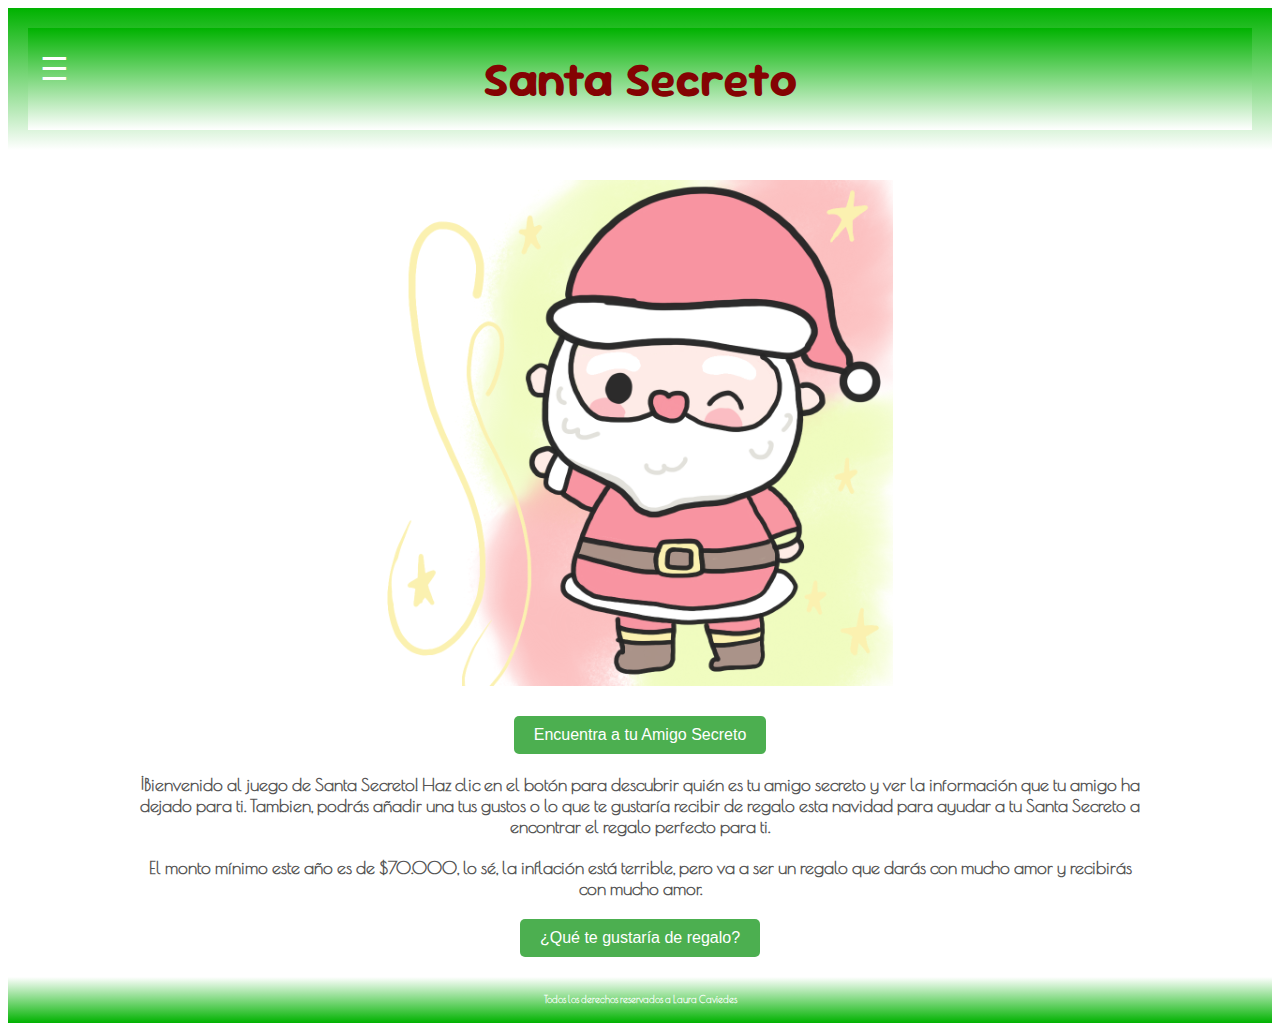
<file: pages/Laura-gtT5HA.html>
<!DOCTYPE html>
<html lang="es">
<head>
  <meta charset="UTF-8">
  <meta name="viewport" content="width=device-width, initial-scale=1.0">
  <title>Laura-gtT5HA</title>
  <link rel="preconnect" href="https://fonts.googleapis.com">
  <link rel="preconnect" href="https://fonts.gstatic.com" crossorigin>
  <link href="https://fonts.googleapis.com/css2?family=Chilanka&family=DynaPuff:wght@400..700&family=Poiret+One&family=Sour+Gummy:ital,wght@0,100..900;1,100..900&display=swap" rel="stylesheet">
  <link rel="stylesheet" href="../styles.css">
</head>
<body>
  <!-- Encabezado con fondo verde degradé -->
  <header>
    <!-- Botón de menú en la izquierda -->
    <button id="menuBtn" class="menu-btn" onclick="toggleMenu()">☰</button>
    <!-- Título -->
    <h1>Santa Secreto</h1>
  </header>
  <div id="menu" class="menu">
    <ul>
      <li><a href="../index.html" onclick="redirigir('AlbaLu')">AlbaLu</a></li>
      <li><a href="../index.html" onclick="redirigir('Carmenza')">Carmenza</a></li>
      <li><a href="../index.html" onclick="redirigir('Elizabet')">Elizabet</a></li>
      <li><a href="../index.html" onclick="redirigir('GloGlo')">GloGlo</a></li>
      <li><a href="../index.html" onclick="redirigir('Hugo')">Hugo</a></li>
      <li><a href="../index.html" onclick="redirigir('Javier')">Javier</a></li>
      <li><a href="../index.html" onclick="redirigir('JuanDi')">JuanDi</a></li>
      <li><a href="Laura-gtT5HA.html" onclick="redirigir('Laura')">Laura</a></li>
      <li><a href="../index.html" onclick="redirigir('Oscar')">Oscar</a></li>
      <li><a href="../index.html" onclick="redirigir('Paula')">Paula</a></li>
    </ul>
  </div>
  <!-- Fila con imagen de SS.png y botón -->
  <section class="contenido">
    <!-- Contenedor de la imagen y la información -->
    <div class="informacion-container">
      <!-- Imagen centrada de SS.png -->
      <img id="imagen" src="../img/SS.png" alt="Imagen Santa Secreto" class="imagen-ss">

      <!-- Contenedor de la información -->
      <div id="informacionAmigo" class="informacion">
        <p id="nombreAmigo"></p>
        <p id="descripcionAmigo"></p>
      </div>
    </div>
  
    <!-- Botón de mostrar información -->
    <button id="mostrarInformacionBtn" onclick="mostrarInformacion()">Encuentra a tu Amigo Secreto</button>
  
    <!-- Párrafo con instrucciones -->
    <p id="instrucciones">
      ¡Bienvenido al juego de Santa Secreto! Haz clic en el botón para descubrir quién es tu amigo secreto y ver la información que tu amigo ha dejado para ti. Tambien, podrás añadir una tus gustos o lo que te gustaría recibir de regalo esta navidad para ayudar a tu Santa Secreto a encontrar el regalo perfecto para ti.  
    </p>
    <p id="instrucciones">
      El monto mínimo este año es de $70.000, lo sé, la inflación está terrible, pero va a ser un regalo que darás con mucho amor y recibirás con mucho amor.
    </p>
    <!-- Botón de mostrar descripción -->
    <button id="descripcionBtn" onclick="mostrarFormulario()">¿Qué te gustaría de regalo?</button>
  
    <!-- Formulario para la descripción -->
    <div id="formulario" class="formulario">
      <textarea id="descripcion" placeholder="Ayúdale a tu amigo secreto dándole pistas para que sepa qué regalarte."></textarea>
      <button id="enviarBtn">Enviar</button>
    </div>
  </section>
  
  <footer class="footer">
    <p class="footer__texto">
        Todos los derechos reservados a Laura Caviedes
    </p>
  </footer>

  <!-- Tu script de JavaScript -->
  <script src="../script.js"></script>

</body>
</html>
</file>
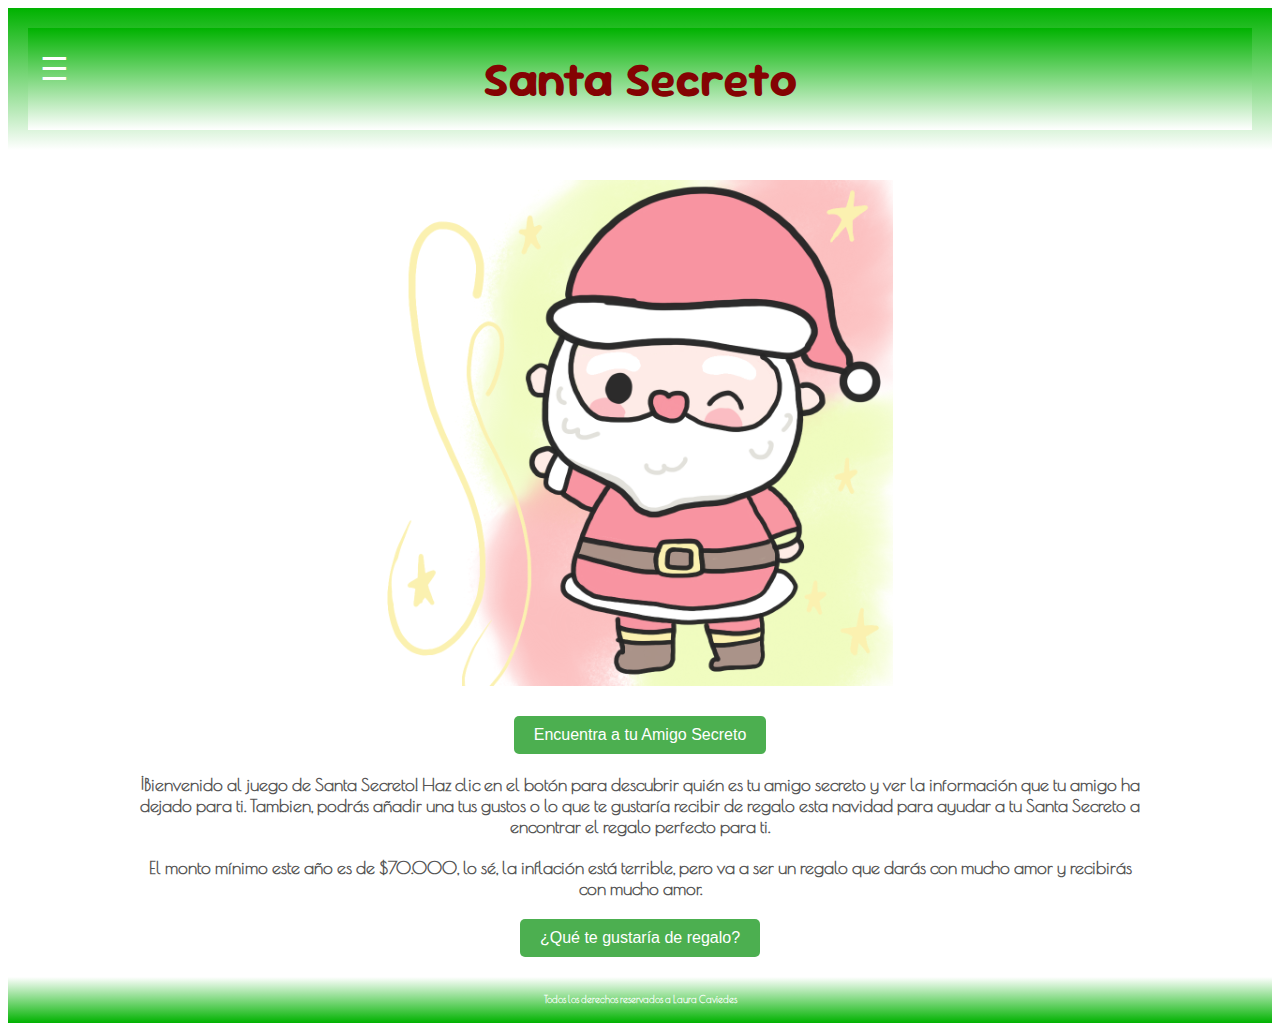
<file: pages/Oscar-ACQ78.html>
<!DOCTYPE html>
<html lang="es">
<head>
  <meta charset="UTF-8">
  <meta name="viewport" content="width=device-width, initial-scale=1.0">
  <title>Oscar-ACQ78</title>
  <link rel="preconnect" href="https://fonts.googleapis.com">
  <link rel="preconnect" href="https://fonts.gstatic.com" crossorigin>
  <link href="https://fonts.googleapis.com/css2?family=Chilanka&family=DynaPuff:wght@400..700&family=Poiret+One&family=Sour+Gummy:ital,wght@0,100..900;1,100..900&display=swap" rel="stylesheet">
  <link rel="stylesheet" href="../styles.css">
</head>
<body>
  <!-- Encabezado con fondo verde degradé -->
  <header>
    <!-- Botón de menú en la izquierda -->
    <button id="menuBtn" class="menu-btn" onclick="toggleMenu()">☰</button>
    <!-- Título -->
    <h1>Santa Secreto</h1>
  </header>
  <div id="menu" class="menu">
    <ul>
      <li><a href="../index.html" onclick="redirigir('AlbaLu')">AlbaLu</a></li>
      <li><a href="../index.html" onclick="redirigir('Carmenza')">Carmenza</a></li>
      <li><a href="../index.html" onclick="redirigir('Elizabet')">Elizabet</a></li>
      <li><a href="../index.html" onclick="redirigir('GloGlo')">GloGlo</a></li>
      <li><a href="../index.html" onclick="redirigir('Hugo')">Hugo</a></li>
      <li><a href="../index.html" onclick="redirigir('Javier')">Javier</a></li>
      <li><a href="../index.html" onclick="redirigir('JuanDi')">JuanDi</a></li>
      <li><a href="../index.html" onclick="redirigir('Laura')">Laura</a></li>
      <li><a href="Oscar-ACQ78.html" onclick="redirigir('Oscar')">Oscar</a></li>
      <li><a href="../index.html" onclick="redirigir('Paula')">Paula</a></li>
    </ul>
  </div>
  <!-- Fila con imagen de SS.png y botón -->
  <section class="contenido">
    <!-- Contenedor de la imagen y la información -->
    <div class="informacion-container">
      <!-- Imagen centrada de SS.png -->
      <img id="imagen" src="../img/SS.png" alt="Imagen Santa Secreto" class="imagen-ss">

      <!-- Contenedor de la información -->
      <div id="informacionAmigo" class="informacion">
        <p id="nombreAmigo"></p>
        <p id="descripcionAmigo"></p>
      </div>
    </div>
  
    <!-- Botón de mostrar información -->
    <button id="mostrarInformacionBtn" onclick="mostrarInformacion()">Encuentra a tu Amigo Secreto</button>
  
    <!-- Párrafo con instrucciones -->
    <p id="instrucciones">
      ¡Bienvenido al juego de Santa Secreto! Haz clic en el botón para descubrir quién es tu amigo secreto y ver la información que tu amigo ha dejado para ti. Tambien, podrás añadir una tus gustos o lo que te gustaría recibir de regalo esta navidad para ayudar a tu Santa Secreto a encontrar el regalo perfecto para ti.  
    </p>
    <p id="instrucciones">
      El monto mínimo este año es de $70.000, lo sé, la inflación está terrible, pero va a ser un regalo que darás con mucho amor y recibirás con mucho amor.
    </p>
    <!-- Botón de mostrar descripción -->
    <button id="descripcionBtn" onclick="mostrarFormulario()">¿Qué te gustaría de regalo?</button>
  
    <!-- Formulario para la descripción -->
    <div id="formulario" class="formulario">
      <textarea id="descripcion" placeholder="Ayúdale a tu amigo secreto dándole pistas para que sepa qué regalarte."></textarea>
      <button id="enviarBtn">Enviar</button>
    </div>
  </section>
  
  <footer class="footer">
    <p class="footer__texto">
        Todos los derechos reservados a Laura Caviedes
    </p>
  </footer>

  <!-- Tu script de JavaScript -->
  <script src="../script.js"></script>

</body>
</html>
</file>
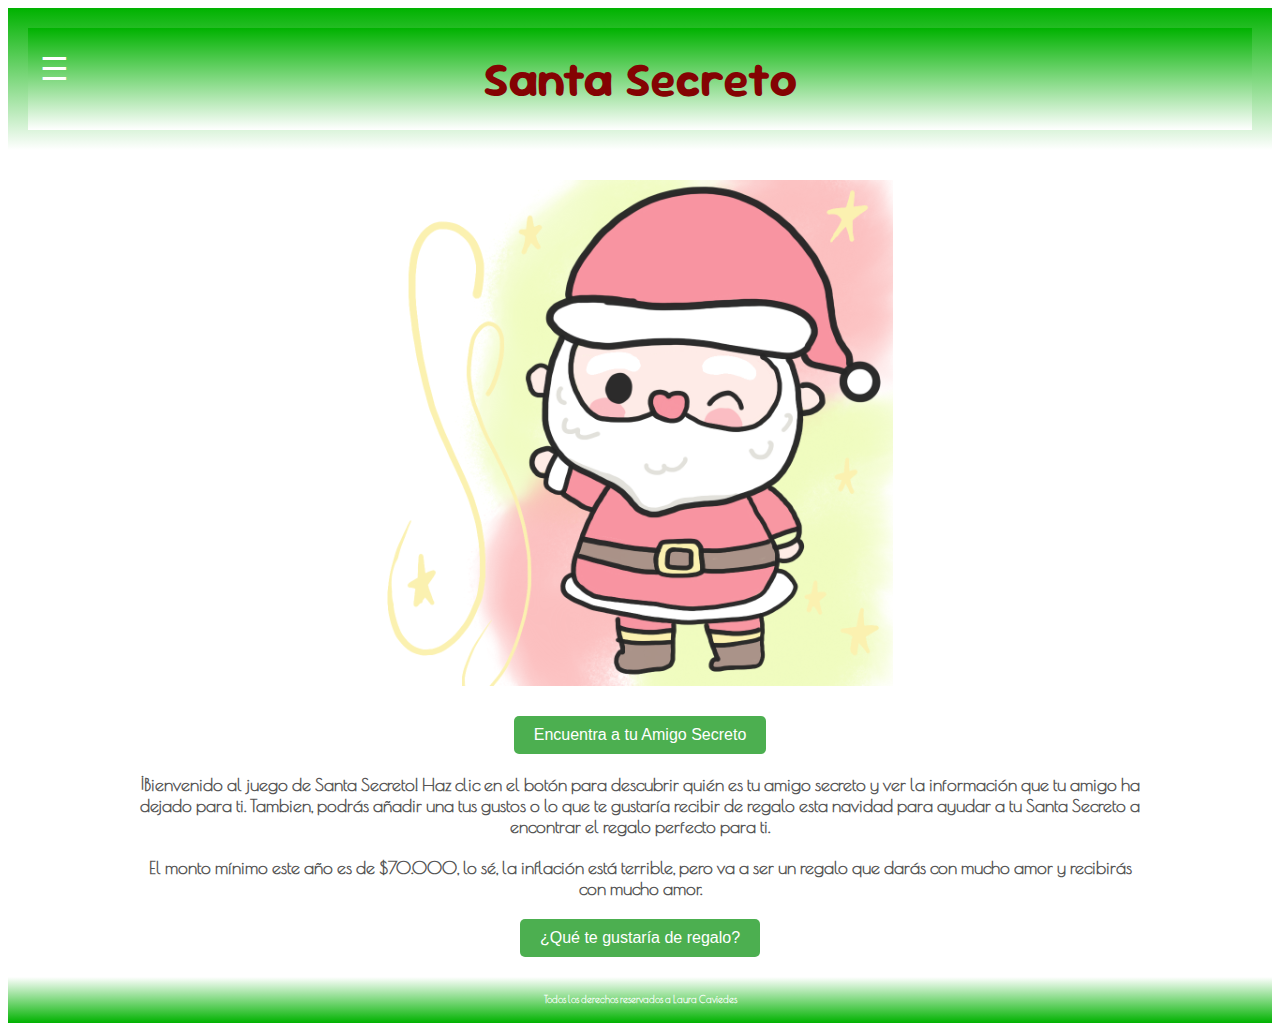
<file: pages/Paula-QQt4A.html>
<!DOCTYPE html>
<html lang="es">
<head>
  <meta charset="UTF-8">
  <meta name="viewport" content="width=device-width, initial-scale=1.0">
  <title>Paula-QQt4A</title>
  <link rel="preconnect" href="https://fonts.googleapis.com">
  <link rel="preconnect" href="https://fonts.gstatic.com" crossorigin>
  <link href="https://fonts.googleapis.com/css2?family=Chilanka&family=DynaPuff:wght@400..700&family=Poiret+One&family=Sour+Gummy:ital,wght@0,100..900;1,100..900&display=swap" rel="stylesheet">
  <link rel="stylesheet" href="../styles.css">
</head>
<body>
  <!-- Encabezado con fondo verde degradé -->
  <header>
    <!-- Botón de menú en la izquierda -->
    <button id="menuBtn" class="menu-btn" onclick="toggleMenu()">☰</button>
    <!-- Título -->
    <h1>Santa Secreto</h1>
  </header>
  <div id="menu" class="menu">
    <ul>
      <li><a href="../index.html" onclick="redirigir('AlbaLu')">AlbaLu</a></li>
      <li><a href="../index.html" onclick="redirigir('Carmenza')">Carmenza</a></li>
      <li><a href="../index.html" onclick="redirigir('Elizabet')">Elizabet</a></li>
      <li><a href="../index.html" onclick="redirigir('GloGlo')">GloGlo</a></li>
      <li><a href="../index.html" onclick="redirigir('Hugo')">Hugo</a></li>
      <li><a href="../index.html" onclick="redirigir('Javier')">Javier</a></li>
      <li><a href="../index.html" onclick="redirigir('JuanDi')">JuanDi</a></li>
      <li><a href="../index.html" onclick="redirigir('Laura')">Laura</a></li>
      <li><a href="../index.html" onclick="redirigir('Oscar')">Oscar</a></li>
      <li><a href="Paula-QQt4A.html" onclick="redirigir('Paula')">Paula</a></li>
    </ul>
  </div>
  <!-- Fila con imagen de SS.png y botón -->
  <section class="contenido">
    <!-- Contenedor de la imagen y la información -->
    <div class="informacion-container">
      <!-- Imagen centrada de SS.png -->
      <img id="imagen" src="../img/SS.png" alt="Imagen Santa Secreto" class="imagen-ss">

      <!-- Contenedor de la información -->
      <div id="informacionAmigo" class="informacion">
        <p id="nombreAmigo"></p>
        <p id="descripcionAmigo"></p>
      </div>
    </div>
  
    <!-- Botón de mostrar información -->
    <button id="mostrarInformacionBtn" onclick="mostrarInformacion()">Encuentra a tu Amigo Secreto</button>
  
    <!-- Párrafo con instrucciones -->
    <p id="instrucciones">
      ¡Bienvenido al juego de Santa Secreto! Haz clic en el botón para descubrir quién es tu amigo secreto y ver la información que tu amigo ha dejado para ti. Tambien, podrás añadir una tus gustos o lo que te gustaría recibir de regalo esta navidad para ayudar a tu Santa Secreto a encontrar el regalo perfecto para ti.  
    </p>
    <p id="instrucciones">
      El monto mínimo este año es de $70.000, lo sé, la inflación está terrible, pero va a ser un regalo que darás con mucho amor y recibirás con mucho amor.
    </p>
    <!-- Botón de mostrar descripción -->
    <button id="descripcionBtn" onclick="mostrarFormulario()">¿Qué te gustaría de regalo?</button>
  
    <!-- Formulario para la descripción -->
    <div id="formulario" class="formulario">
      <textarea id="descripcion" placeholder="Ayúdale a tu amigo secreto dándole pistas para que sepa qué regalarte."></textarea>
      <button id="enviarBtn">Enviar</button>
    </div>
  </section>
  
  <footer class="footer">
    <p class="footer__texto">
        Todos los derechos reservados a Laura Caviedes
    </p>
  </footer>

  <!-- Tu script de JavaScript -->
  <script src="../script.js"></script>

</body>
</html>
</file>
<file: styles.css>
/* Definicion de colores y fuentes */
:root {
  --fuentePrincipal: "Sour Gummy", cursive;
  --FuenteSecundaria: "Poiret One", sans-serif;
}
/* Estilo para el botón de menú */
.menu-btn {
  background: none;
  border: none;
  font-size: 2em;
  color: white;
  cursor: pointer;
  position: absolute;
  top: 20px;
  left: 20px;
}

/* Menú desplegable */
.menu {
  display: none;
  position: absolute;
  top: 60px;  /* Para que el menú no se sobreponga al encabezado */
  left: 0;
  background-color: #b44646;
  width: 200px;
  padding: 10px;
  border-radius: 5px;
}

.menu ul {
  list-style-type: none;
  padding: 0;
}

.menu ul li {
  margin: 10px 0;
}

.menu ul li a {
  color: white;
  text-decoration: none;
  font-size: 1.2em;
  display: block;
  padding: 5px;
  transition: background-color 0.3s ease;
}

.menu ul li a:hover {
  background-color: #575757;
}

/* Para cuando el menú está visible */
.menu.show {
  display: block;
}

/* Estilo del título */
header h1 {
  text-align: center;
  font-size: 3em;
  font-family: var(--fuentePrincipal);
  color: #840303;
  margin: 0;
  padding-top: 20px;
  padding-bottom: 20px;
  background: linear-gradient(to bottom, #00b200, #ffffff);
}

p {
  font-weight: 600;
  font-family: var(--FuenteSecundaria);
  color: var(--blanco);
}
/* Estilo para el encabezado */
header {
  background: linear-gradient(to bottom, #00b200, #ffffff);
  padding: 20px;
  text-align: center;
}


/* Estilo de la imagen de SS */
.imagen-ss {
  display: block;
  margin: 30px auto;
  max-width: 40%;  /* Imagen con un tamaño relativo */
  height: auto;
  transition: opacity 0.5s ease;
}

/* Botón de Mostrar Información */
button {
  display: block;
  margin: 20px auto;
  padding: 10px 20px;
  font-size: 1em;
  background-color: #4CAF50;
  color: white;
  border: none;
  border-radius: 5px;
  cursor: pointer;
  transition: background-color 0.3s ease;
}

button:hover {
  background-color: #45a049;
}

.informacion {
  text-align: center;
  font-size: 1.2em;
  font-family: var(--fuentePrincipal);
  color: #3a981f;
  max-width: 80%;
  margin: 0 auto 20px auto;
  font-weight: 700;
}

#descripcionAmigo {
  color: #840303;
}
/* Estilo para el párrafo de broma */
#broma {
  text-align: center;
  font-size: 1.5em;
  color: #840303;
  max-width: 80%;
  margin: 0 auto 20px auto;  
  font-family: var(--FuenteSecundaria);
}

/* Estilo para el párrafo de instrucciones */
#instrucciones {
  text-align: center;
  font-size: 1.1em;
  font-family: var(--FuenteSecundaria);
  color: #555;
  max-width: 80%;
  margin: 0 auto 20px auto;
}

/* Estilo del formulario */
.formulario {
  display: none;
  text-align: center;
  margin-top: 20px;
}

.formulario textarea {
  width: 80%;
  height: 150px;
  padding: 10px;
  font-size: 1.1em;
  border-radius: 5px;
  border: 1px solid #ccc;
  margin-bottom: 10px;
}

.formulario button {
  background-color: #45a049;
  padding: 10px 20px;
  font-size: 1.1em;
}

.formulario button:hover {
  background-color: #45a049;
}

/* Media query para adaptar el diseño a pantallas pequeñas */
@media (max-width: 668px) {
  header h1 {
    font-size: 2em;
    font-family: var(--fuentePrincipal);
  }

  .imagen-ss {
    max-width: 40%;
  }

  #instrucciones {
    font-size: 1em;
    font-family: var(--FuenteSecundaria);
    font-style: bold;
  }
}

/* Footer */
.footer {
  background: linear-gradient(to top, #00b200, #ffffff);
  padding: 0.5rem 0;
  margin-top: 1rem;
}
.footer__texto {
  text-align: center;
  font-size: 0.6em;
  color: white;
  font-weight: 700;
}

.Hugo {
  font-size: 2em;
}
</file>
